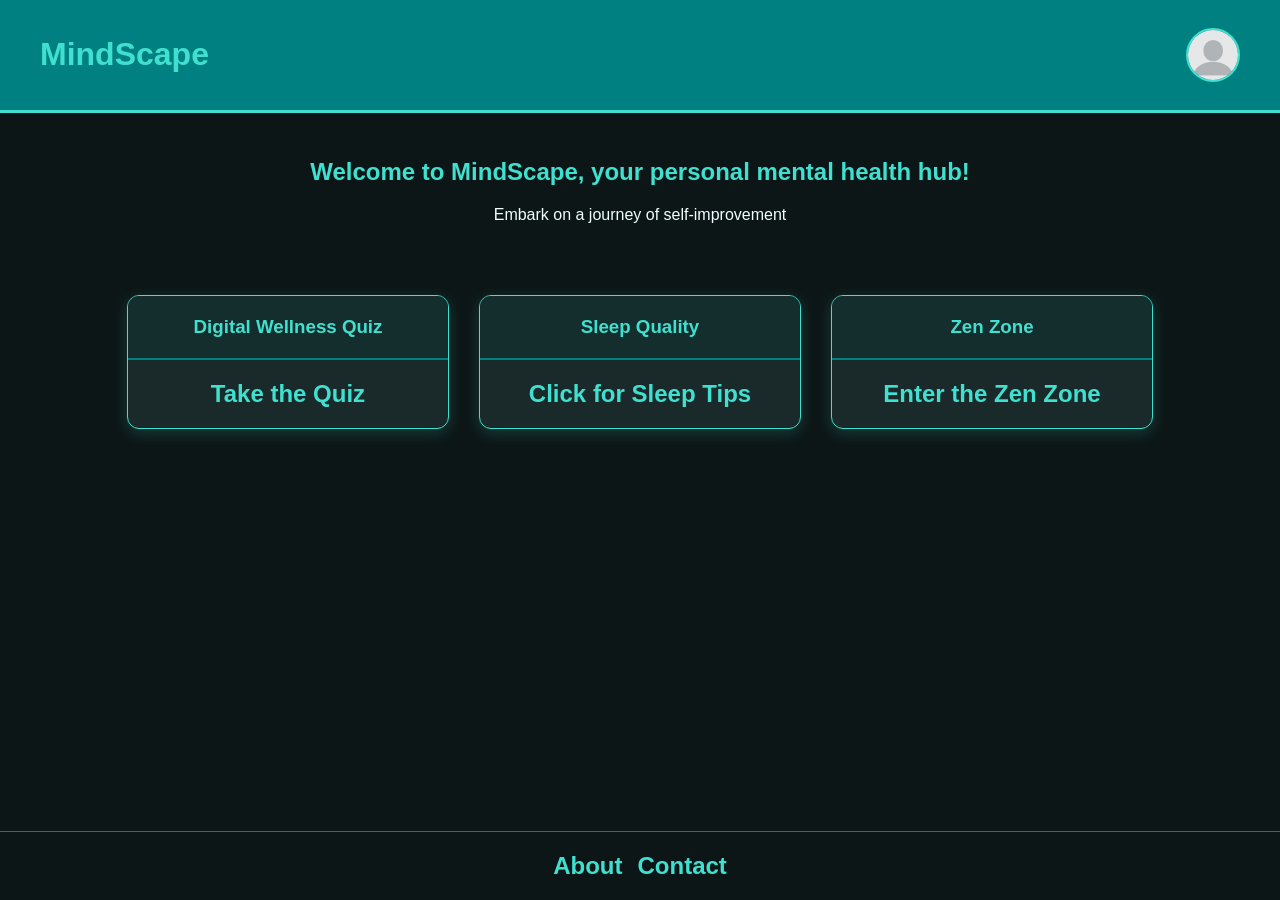
<file: HtmlPages/index.html>
<!DOCTYPE html>
<html lang="en">
<head>
    <meta charset="UTF-8">
    <meta name="viewport" content="width=device-width, initial-scale=1.0">
    <link rel="stylesheet" href="../Styles/index.css">
    <title>MindScape</title>
</head> 
<body>
    <div class="main-content">
        <header class="top-nav">
            <h1>MindScape</h1>
            <img src="../Images/blank-profile-picture-973460_1280.webp" class="profilePicture" alt="Profile">
        </header>

        <section class="welcome-area">
            <h2>Welcome to MindScape, your personal mental health hub!</h2>
            <p>Embark on a journey of self-improvement</p>
        </section>

        <div class="container">
            <div class="boxes">
                <h3>Digital Wellness Quiz</h3>
                <div class="box-content">
                    <nav class="nav-links">
                    <a href="../HtmlPages/quiz.html">Take the Quiz</a>
                    </nav>
                </div>
            </div>
            
            <div class="boxes">
                <h3>Sleep Quality</h3>
                <div class="box-content">
                    <nav class="nav-links">
                        <a href="../HtmlPages/sleep.html">Click for Sleep Tips</a>
                    </nav>
                </div>
            </div>
            <div class="boxes">
                <h3>Zen Zone</h3>
                <div class="box-content">
                    <nav class="nav-links">
                        <a href="../HtmlPages/zenzone.html">Enter the Zen Zone</a>
                    </nav>
                </div>
            </div>
        </div>
    </div>

    <footer>
        <nav class="nav-links">
            <a href="../HtmlPages/about.html">About</a>
            <a href="../HtmlPages/contact.html">Contact</a>
        </nav>

            
    </footer>
</body>
</html>
</file>
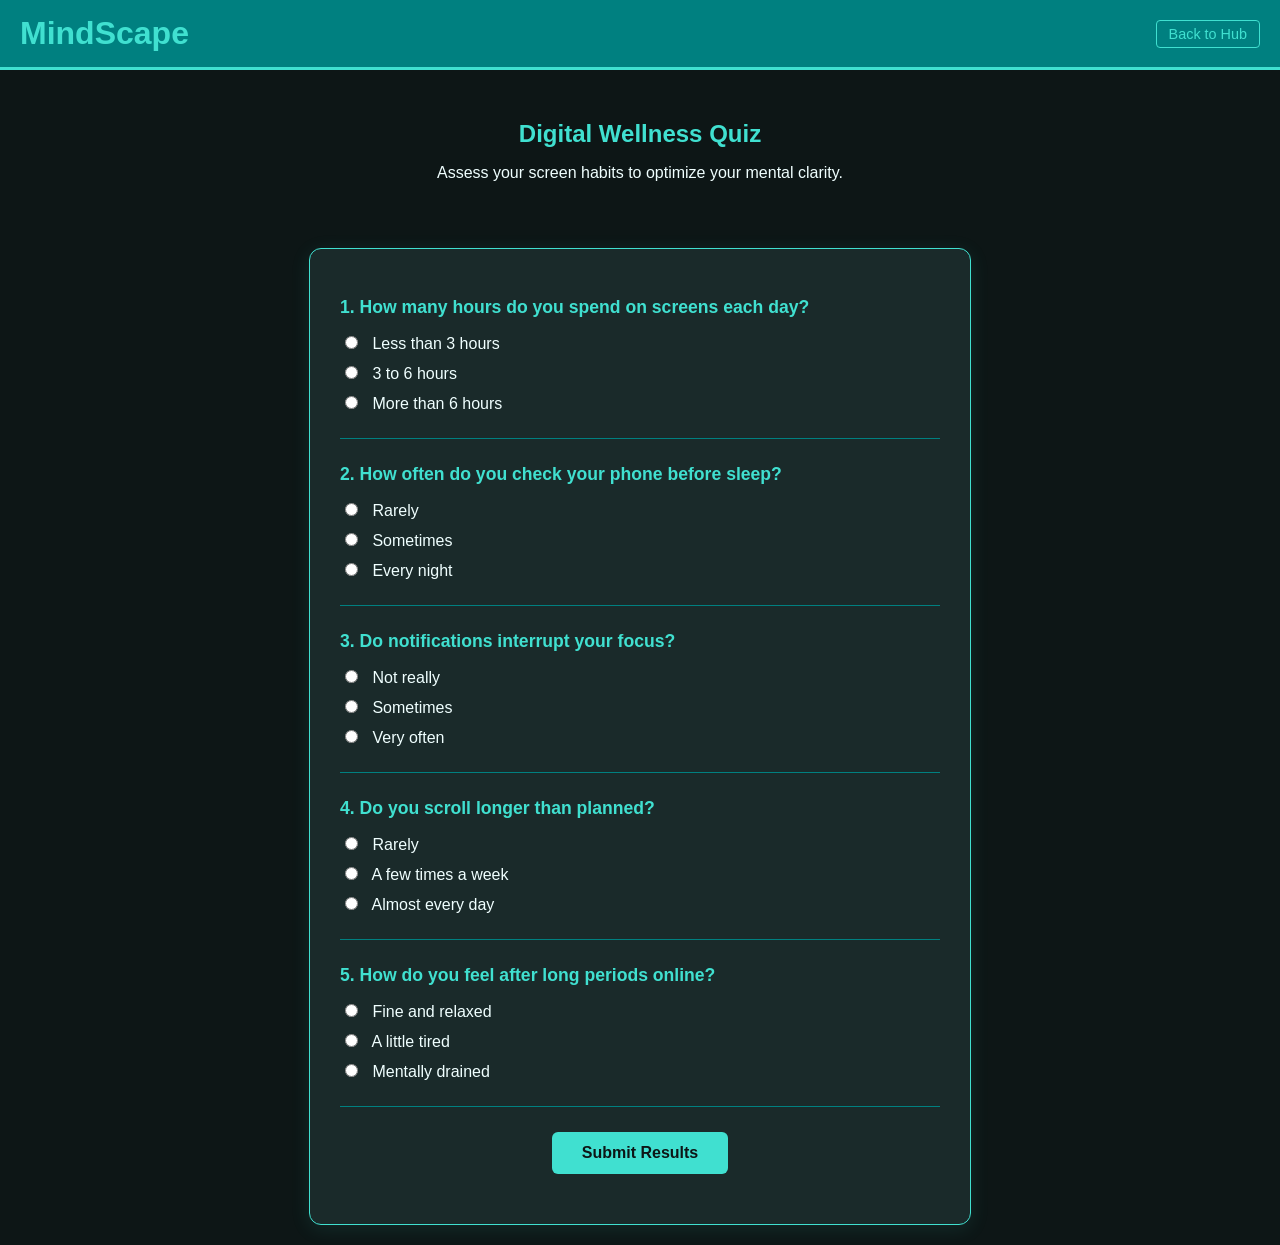
<file: HtmlPages/quiz.html>
<!DOCTYPE html>
<html lang="en">
<head>
    <meta charset="UTF-8">
    <meta name="viewport" content="width=device-width, initial-scale=1.0">
    <link rel="stylesheet" href="../Styles/quiz.css">
    <title>Digital Wellness Quiz - MindScape</title>
</head>
<body>
    <header class="top-nav">
        <h1>MindScape</h1>
        <nav class="nav">
            <a href="../index.html" class="back-btn">Back to Hub</a>
        </nav>
    </header>

    <main class="main-content">
        <section class="welcome-area">
            <h2>Digital Wellness Quiz</h2>
            <p>Assess your screen habits to optimize your mental clarity.</p>
        </section>

        <section class="container">
            <form id="quiz-form" class="quiz-card">
                <div class="question">
                    <h3>1. How many hours do you spend on screens each day?</h3>
                    <label class="option"><input type="radio" name="q1" value="1"> Less than 3 hours</label>
                    <label class="option"><input type="radio" name="q1" value="2"> 3 to 6 hours</label>
                    <label class="option"><input type="radio" name="q1" value="3"> More than 6 hours</label>
                </div>

                <div class="question">
                    <h3>2. How often do you check your phone before sleep?</h3>
                    <label class="option"><input type="radio" name="q2" value="1"> Rarely</label>
                    <label class="option"><input type="radio" name="q2" value="2"> Sometimes</label>
                    <label class="option"><input type="radio" name="q2" value="3"> Every night</label>
                </div>

                <div class="question">
                    <h3>3. Do notifications interrupt your focus?</h3>
                    <label class="option"><input type="radio" name="q3" value="1"> Not really</label>
                    <label class="option"><input type="radio" name="q3" value="2"> Sometimes</label>
                    <label class="option"><input type="radio" name="q3" value="3"> Very often</label>
                </div>

                <div class="question">
                    <h3>4. Do you scroll longer than planned?</h3>
                    <label class="option"><input type="radio" name="q4" value="1"> Rarely</label>
                    <label class="option"><input type="radio" name="q4" value="2"> A few times a week</label>
                    <label class="option"><input type="radio" name="q4" value="3"> Almost every day</label>
                </div>

                <div class="question">
                    <h3>5. How do you feel after long periods online?</h3>
                    <label class="option"><input type="radio" name="q5" value="1"> Fine and relaxed</label>
                    <label class="option"><input type="radio" name="q5" value="2"> A little tired</label>
                    <label class="option"><input type="radio" name="q5" value="3"> Mentally drained</label>
                </div>

                <div id="button-div">
                    <button type="button" class="submit-btn" onclick="quizResult()">Submit Results</button>
                </div>
                <p id="result-div"></p>
            </form>
        </section>
    </main>

    <script src="../JavaScript/quizResult.js"></script>
</body>
</html>
</file>
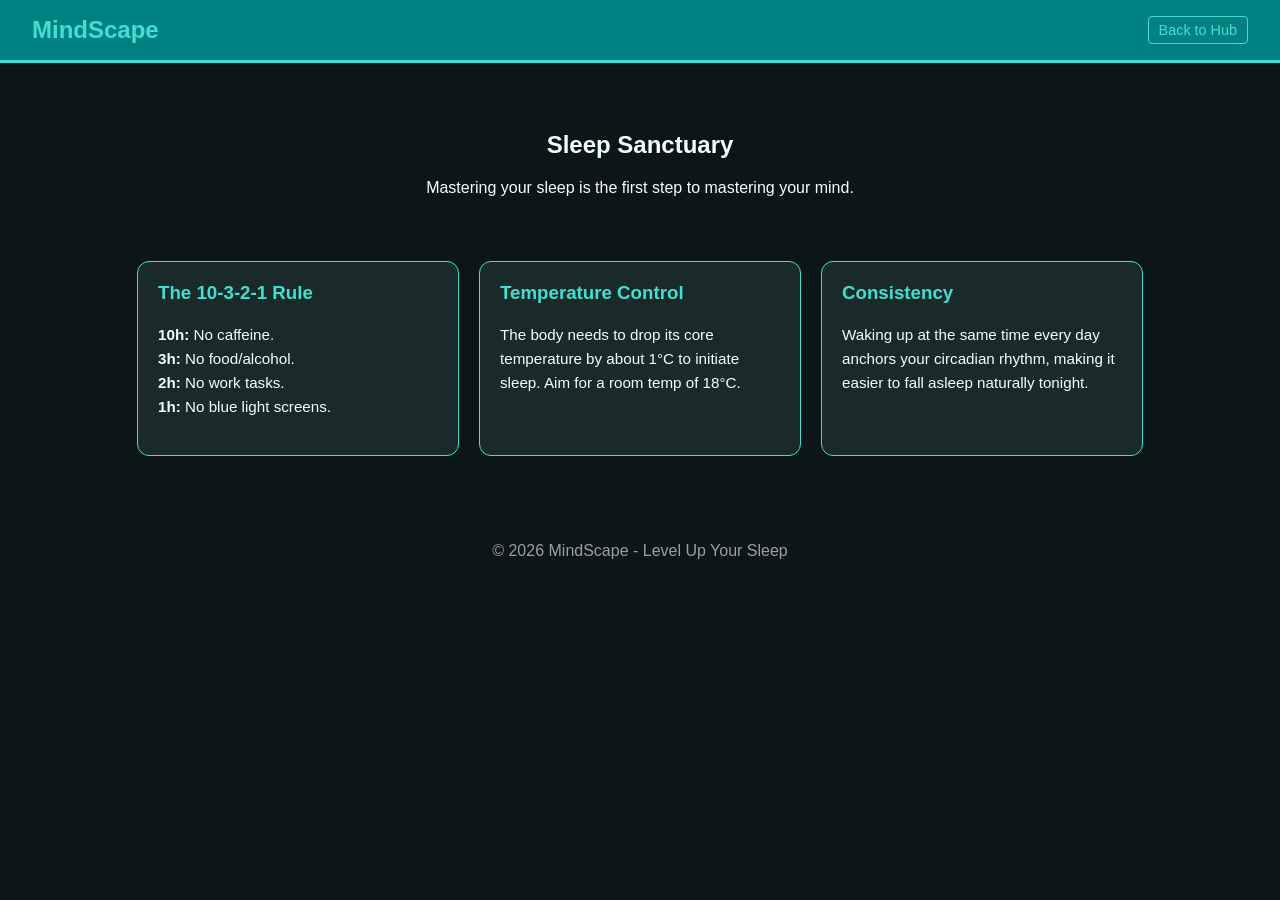
<file: HtmlPages/sleep.html>
<!DOCTYPE html>
<html lang="en">
<head>
    <meta charset="UTF-8">
    <meta name="viewport" content="width=device-width, initial-scale=1.0">
    <link rel="stylesheet" href="../Styles/sleep.css">
    <title>Sleep Sanctuary - MindScape</title>
</head>
<body>
    <div class="main-content">
        <header class="top-nav">
            <h1>MindScape</h1>
            <a href="../HtmlPages/index.html" class="back-btn">Back to Hub</a>
        </header>

        <section class="welcome-area">
            <h2>Sleep Sanctuary</h2>
            <p>Mastering your sleep is the first step to mastering your mind.</p>
        </section>

        <div class="container">
            <div class="boxes">
                <h3>The 10-3-2-1 Rule</h3>
                <div class="box-content">
                    <p><strong>10h:</strong> No caffeine.<br>
                       <strong>3h:</strong> No food/alcohol.<br>
                       <strong>2h:</strong> No work tasks.<br>
                       <strong>1h:</strong> No blue light screens.</p>
                </div>
            </div>

            <div class="boxes">
                <h3>Temperature Control</h3>
                <div class="box-content">
                    <p>The body needs to drop its core temperature by about 1°C to initiate sleep. Aim for a room temp of 18°C.</p>
                </div>
            </div>

            <div class="boxes">
                <h3>Consistency</h3>
                <div class="box-content">
                    <p>Waking up at the same time every day anchors your circadian rhythm, making it easier to fall asleep naturally tonight.</p>
                </div>
            </div>
        </div>
    </div>

    <footer>
        <p>&copy; 2026 MindScape - Level Up Your Sleep</p>
    </footer>
</body>
</html>
</file>
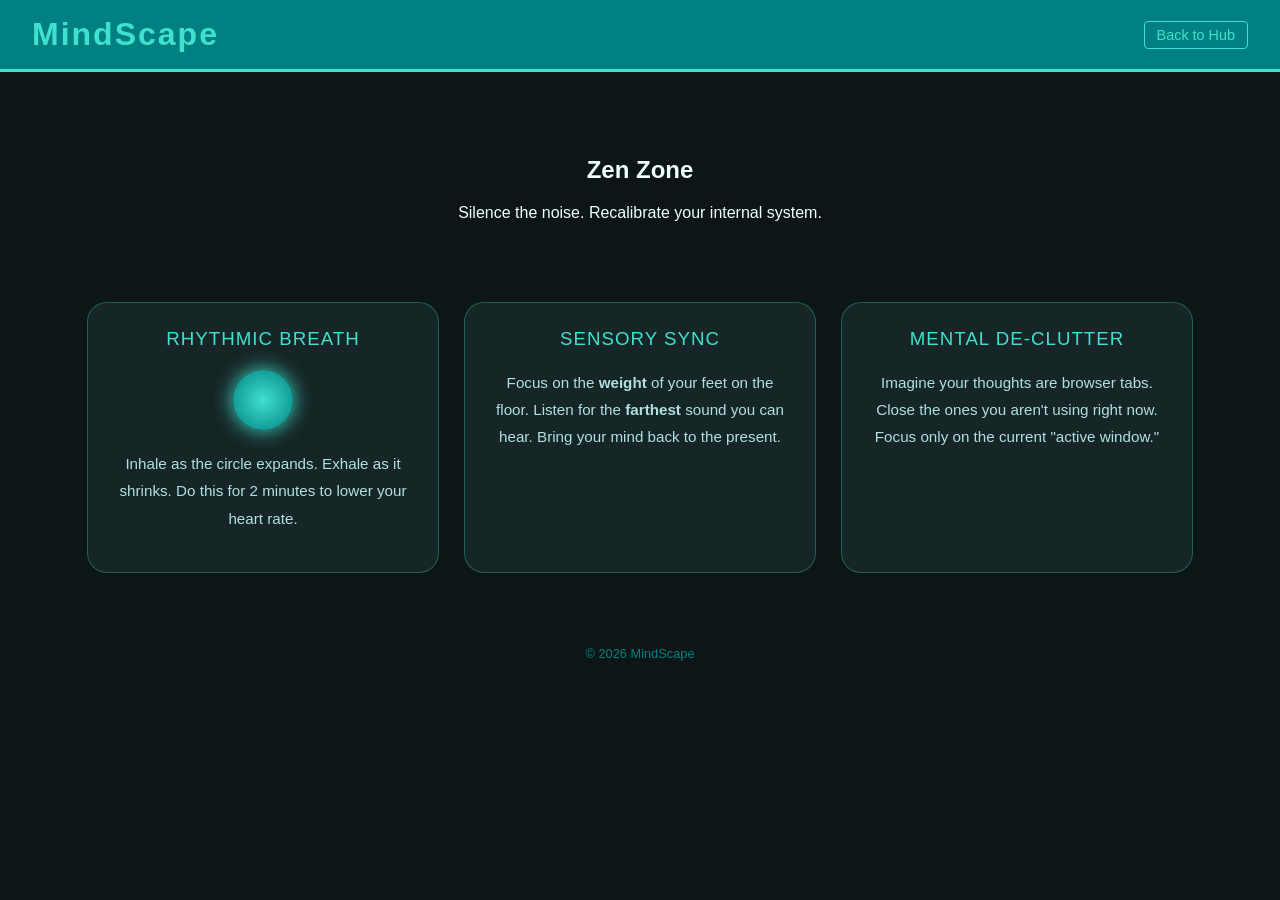
<file: HtmlPages/zenzone.html>
<!DOCTYPE html>
<html lang="en">
<head>
    <meta charset="UTF-8">
    <meta name="viewport" content="width=device-width, initial-scale=1.0">
    <link rel="stylesheet" href="../Styles/zenzone.css">
    <title>Zen Zone - MindScape</title>
</head>
<body>
    <header class="top-nav">
        <h1>MindScape</h1>
        <a href="../HtmlPages/index.html" class="back-btn">Back to Hub</a>
    </header>

    <main class="main-content">
        <section class="welcome-area">
            <h2>Zen Zone</h2>
            <p>Silence the noise. Recalibrate your internal system.</p>
        </section>

        <div class="container">
            <div class="boxes">
                <h3>Rhythmic Breath</h3>
                <div class="box-content">
                    <div class="zen-pulse"></div>
                    <p>Inhale as the circle expands. Exhale as it shrinks. Do this for 2 minutes to lower your heart rate.</p>
                </div>
            </div>

            <div class="boxes">
                <h3>Sensory Sync</h3>
                <div class="box-content">
                    <p>Focus on the <strong>weight</strong> of your feet on the floor. Listen for the <strong>farthest</strong> sound you can hear. Bring your mind back to the present.</p>
                </div>
            </div>

            <div class="boxes">
                <h3>Mental De-clutter</h3>
                <div class="box-content">
                    <p>Imagine your thoughts are browser tabs. Close the ones you aren't using right now. Focus only on the current "active window."</p>
                </div>
            </div>
        </div>
    </main>

    <footer>
        <p>&copy; 2026 MindScape</p>
    </footer>
</body>
</html>
</file>
<file: Styles/index.css>
body {
    margin: 0;
    padding: 0;
    font-family: 'Segoe UI', sans-serif;
    background-color: #0d1616; 
    color: #f0ffff; 
    display: flex;
    flex-direction: column;
    min-height: 100vh;
}

.main-content {
    flex: 1;
}

.top-nav {
    background-color: #008080;
    padding: 15px 20px;
    display: flex;
    justify-content: space-between;
    align-items: center;
    color: #40E0D0; 
    border-bottom: 3px solid #40E0D0;
}

.profilePicture {
    width: 50px;
    height: 50px;
    border-radius: 50%;
    background: white;
    border: 2px solid #40E0D0; 
}

.welcome-area {
    text-align: center;
    padding: 25px 15px;
}

.welcome-area h2 {
    color: #40E0D0;
}

.container {
    display: flex;
    justify-content: center;
    gap: 15px;
    padding: 15px;
    flex-wrap: wrap;
}

.boxes {
    background: #1a2a2a; 
    border-radius: 12px;
    width: 90%;
    max-width: 320px;
    box-shadow: 0 4px 15px rgba(64, 224, 208, 0.2); 
    text-align: center;
    overflow: hidden;
    border: 1px solid #40E0D0;
    transition: transform 0.3s;
}

.boxes:hover {
    transform: translateY(-5px);
    box-shadow: 0 0 20px #40E0D0;
}

.boxes h3 {
    margin: 0;
    padding: 20px;
    color: #40E0D0;
    background-color: #142e2e; 
    border-bottom: 2px solid #008080;
}

.box-content {
    padding: 20px;
    display: flex;
    flex-direction: column;
    align-items: center;
    gap: 12px;
}

.box-content label {
    font-size: 0.9rem;
    font-weight: bold;
    color: #40E0D0;
}

.box-content input {
    width: 85%;
    padding: 10px;
    background-color: #0d1616;
    border: 1px solid #40E0D0;
    border-radius: 6px;
    color: white;
    box-sizing: border-box;
}

.save-btn {
    background-color: #40E0D0;
    color: #0d1616;
    border: none;
    padding: 10px 20px;
    border-radius: 6px;
    font-weight: bold;
    cursor: pointer;
}

footer {
    padding: 20px;
    background: #0d1616;
    border-top: 1px solid #008080;
    text-align: center;
}

.nav-links {
    display: flex;
    justify-content: center;
    gap: 15px;
    flex-wrap: wrap;
    font-size: x-large;
}

.nav-links a {
    text-decoration: none;
    color: #40E0D0;
    font-weight: bold;
    transition: all 0.3s;
}

.nav-links a:hover {
    color: white;
    text-shadow: 0 0 10px #40E0D0;
}

.aboutContact-Div {
    display: flex;
    gap: 15px;
}



@media (min-width: 768px) {
    .top-nav {
        flex-direction: row;
        padding: 15px 40px;
    }

    .container {
        flex-direction: row; 
    }

    .boxes {
        width: 280px;
    }

    .nav-links {
        flex-direction: row;
    }
}

@media (min-width: 1024px) {
    .container {
        gap: 30px;
        padding: 30px;
    }

    .boxes {
        width: 320px;
    }
}
</file>
<file: Styles/quiz.css>
body {
    margin: 0;
    padding: 0;
    font-family: 'Segoe UI', sans-serif;
    background-color: #0d1616; 
    color: #f0ffff;
}

.top-nav {
    background-color: #008080;
    padding: 15px 20px;
    display: flex;
    justify-content: space-between;
    align-items: center;
    border-bottom: 3px solid #40E0D0;
}

.top-nav h1 {
    margin: 0;
    color: #40E0D0;
}

.back-btn {
    color: #40E0D0;
    text-decoration: none;
    border: 1px solid #40E0D0;
    padding: 5px 12px;
    border-radius: 4px;
    font-size: 0.9rem;
}

.welcome-area {
    text-align: center;
    padding: 30px 15px;
}

.welcome-area h2 {
    color: #40E0D0;
    margin-bottom: 10px;
}

.container {
    display: flex;
    justify-content: center;
    padding: 20px;
}

.quiz-card {
    background: #1a2a2a;
    border: 1px solid #40E0D0;
    border-radius: 12px;
    width: 100%;
    max-width: 600px;
    padding: 30px;
    box-shadow: 0 4px 20px rgba(64, 224, 208, 0.1);
}

.question {
    margin-bottom: 25px;
    border-bottom: 1px solid #008080;
    padding-bottom: 15px;
}

.question h3 {
    font-size: 1.1rem;
    color: #40E0D0;
    margin-bottom: 15px;
}

.option {
    display: block;
    margin-bottom: 10px;
    cursor: pointer;
    transition: color 0.2s;
}

.option:hover {
    color: #40E0D0;
}

.option input {
    margin-right: 10px;
    accent-color: #40E0D0; 
}

#button-div {
    text-align: center;
    margin-top: 20px;
}

.submit-btn {
    background-color: #40E0D0;
    color: #0d1616;
    border: none;
    padding: 12px 30px;
    border-radius: 6px;
    font-weight: bold;
    font-size: 1rem;
    cursor: pointer;
    transition: transform 0.2s, background-color 0.2s;
}

.submit-btn:hover {
    background-color: #f0ffff;
    transform: scale(1.05);
}

#result-div {
    margin-top: 20px;
    text-align: center;
    font-weight: bold;
    font-size: 1.2rem;
    color: #40E0D0;
}
</file>
<file: Styles/sleep.css>
body {
    background-color: #0d1616; 
    color: #f0ffff;
    font-family: 'Segoe UI', sans-serif;
    margin: 0;
}

.top-nav {
    background-color: #008080;
    padding: 1rem 2rem;
    display: flex;
    justify-content: space-between;
    align-items: center;
    border-bottom: 3px solid #40E0D0;
}

.top-nav h1 {
    margin: 0;
    font-size: 1.5rem;
    color: #40E0D0;
}

.back-btn {
    color: #40E0D0;
    text-decoration: none;
    font-size: 0.9rem;
    border: 1px solid #40E0D0;
    padding: 5px 10px;
    border-radius: 4px;
}

.welcome-area {
    text-align: center;
    padding: 3rem 1rem;
}

.container {
    display: flex;
    justify-content: center;
    gap: 20px;
    flex-wrap: wrap;
    padding: 0 20px;
}

.boxes {
    background-color: #1a2a2a;
    border: 1px solid #40E0D0;
    border-radius: 12px;
    width: 280px;
    padding: 20px;
    transition: 0.3s;
}

.boxes:hover {
    box-shadow: 0 0 15px #40E0D0;
}

.boxes h3 {
    color: #40E0D0;
    margin-top: 0;
}

.box-content p {
    line-height: 1.6;
    font-size: 0.95rem;
}

footer {
    text-align: center;
    margin-top: 50px;
    padding: 20px;
    opacity: 0.6;
}
</file>
<file: Styles/zenzone.css>
body {
    background-color: #0d1616; 
    color: #f0ffff;
    font-family: 'Segoe UI', sans-serif;
    margin: 0;
    overflow-x: hidden;
}

.top-nav {
    background-color: #008080;
    padding: 1rem 2rem;
    display: flex;
    justify-content: space-between;
    align-items: center;
    border-bottom: 3px solid #40E0D0;
}

.top-nav h1 {
    margin: 0;
    color: #40E0D0;
    letter-spacing: 2px;
}

.back-btn {
    color: #40E0D0;
    text-decoration: none;
    border: 1px solid #40E0D0;
    padding: 5px 12px;
    border-radius: 4px;
    font-size: 0.9rem;
}

.back-btn:hover {
    background: #40E0D0;
    color: #0d1616;
}

.welcome-area {
    text-align: center;
    padding: 4rem 1rem;
}

.container {
    display: flex;
    justify-content: center;
    gap: 25px;
    flex-wrap: wrap;
    padding: 0 20px;
}

.boxes {
    background: rgba(26, 42, 42, 0.8);
    border: 1px solid rgba(64, 224, 208, 0.3);
    border-radius: 20px;
    width: 300px;
    padding: 25px;
    text-align: center;
    transition: 0.5s ease;
}

.boxes:hover {
    border-color: #40E0D0;
    box-shadow: 0 0 30px rgba(64, 224, 208, 0.2);
}

.boxes h3 {
    color: #40E0D0;
    margin-top: 0;
    font-weight: 300;
    text-transform: uppercase;
    letter-spacing: 1px;
}

/* The Pulse Animation */
.zen-pulse {
    width: 60px;
    height: 60px;
    background: radial-gradient(circle, #40E0D0 0%, #008080 100%);
    border-radius: 50%;
    margin: 20px auto;
    box-shadow: 0 0 20px #40E0D0;
    animation: pulseCircle 8s infinite ease-in-out;
}

@keyframes pulseCircle {
    0%, 100% { transform: scale(1); opacity: 0.4; } 
    50% { transform: scale(2.2); opacity: 1; }     
}

.box-content p {
    line-height: 1.8;
    font-size: 0.95rem;
    color: #b0e0e0;
}

footer {
    text-align: center;
    padding: 60px 20px;
    font-size: 0.8rem;
    color: #008080;
}
</file>
